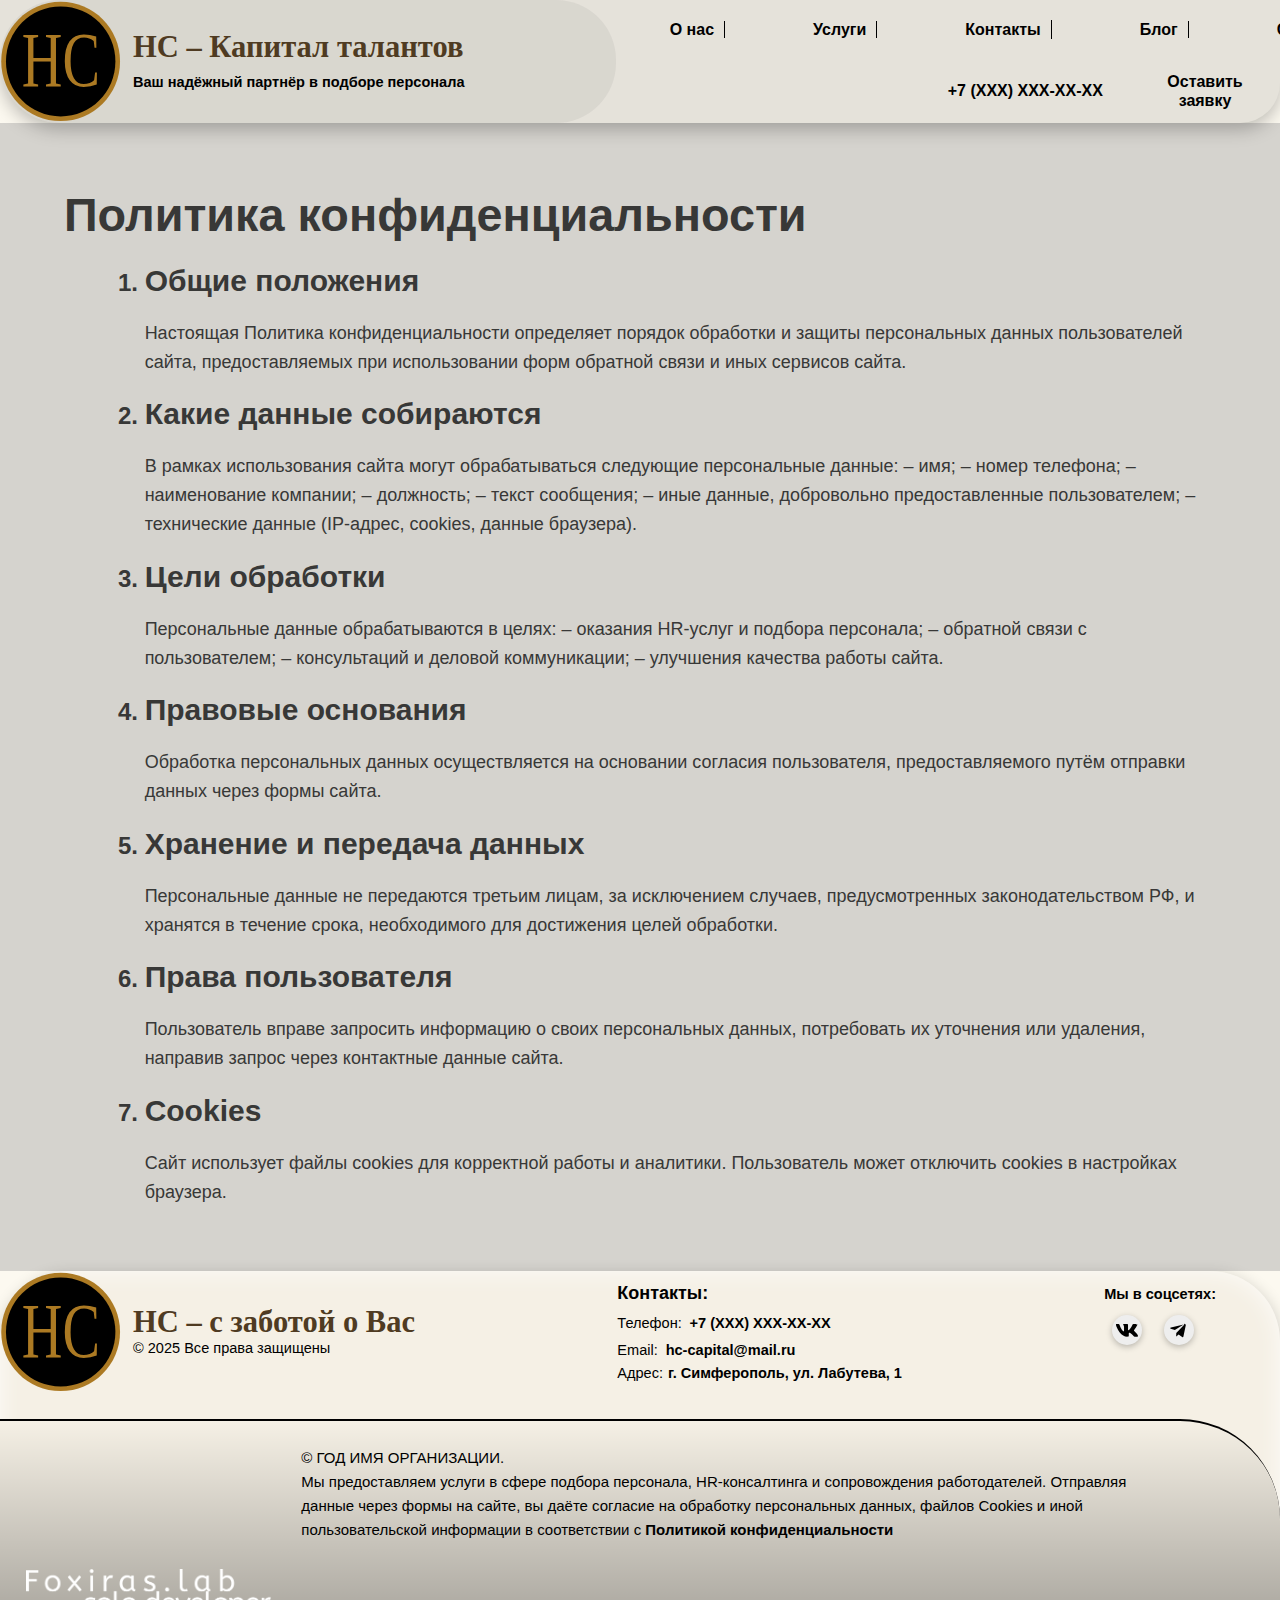
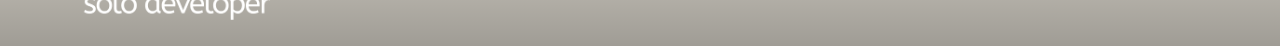
<file: privacy.html>
<!DOCTYPE html>
<html lang="ru">
<head>
  <meta charset="UTF-8">
  <title>Политика конфиденциальности</title>
    <meta name="viewport" content="width=device-width, initial-scale=1.0" />
    <title>HR — с заботой о Вас</title>
    <!-- Подключаем шрифты отдельным файлом -->
    <link rel="stylesheet" href="styles/global.css" />

    <!-- Подключаем основные стили -->
    <link rel="stylesheet" href="styles/style.css" />
    <link rel="stylesheet" href="styles/variable.css" />
</head>
<body class="page-privacy">
<header class="site-a-cap" role="banner">
      <a class="site-a-cap__brand" href="/" aria-label="На главную">
        <img class="site-a-cap__logo" src="images/log_HC.svg" loading="lazy" alt="логотип-страницы">
        <div class="site-a-cap__brand-text">
          <span class="site-a-cap__brand-title">НС – Капитал талантов</span>
          <span class="site-a-cap__brand-tagline"
            >Ваш надёжный партнёр в подборе персонала</span
          >
        </div>
      </a>
      <div class="site-a-cap__container">
        <nav class="main-nav" aria-label="Главное меню">
          <ul id="mainmenu" class="menu">
            <li class="menu-list"><a href="#about">О нас</a></li>
            <li class="menu-list"><a href="#services">Услуги</a></li>
            <li class="menu-list menu-has-sub"><a href="#contacts" class="submenu-toggle">Контакты</a>
             <div class="submenu">
          <p class="submenu__text">
          Телефон:
          <a href="tel:+7XXXXXXXXXX"
            >+7 (XXX) XXX-XX-XX</a>
        </p>
        <address class="submenu__address submenu__text">
          Email:
          <a href="mailto:hc-capital@mail.ru?subject=Вопрос&body=Здравствуйте">hc-capital@mail.ru</a>
        </address>
        <address class="submenu__address submenu__text">
          Адрес:
          <a
            href="https://www.google.com/maps/search/?api=1&query=г.+Симферополь,+ул.+Лабутева,+1"
            target="_blank"
            rel="noopener"
            class="google_address"
            >г. Симферополь, ул. Лабутева, 1</a
          >
        </address>
  </div>
</li>
            <li class="menu-list"><a href="#blog">Блог</a></li>
            <li class="menu-list"><a href="#media">СМИ</a></li>
          </ul>
        </nav>
          <div class="main-menu">
            <a class="site-a-cap_phone" href="tel:+7XXXXXXXXXX"
              >+7 (XXX) XXX-XX-XX
            </a>
            <!-- Бургер-кнопка -->
            <div class="burger" id="burger">
              <span></span>
              <span></span>
              <span></span>
            </div>
            <button
              class="button-completion"
              type="button"
              onclick="document.querySelector('#request').scrollIntoView({behavior: 'smooth'});"
            >
              Оставить заявку
            </button>
          </div>
        </div>
    </header>

  <main>
    <article class="content">
    <h1 class="main-title">Политика конфиденциальности</h1>
    <ol class="menu-list">
    <li><h2 class="title"> Общие положения</h2>
    <p class="text">Настоящая Политика конфиденциальности определяет порядок обработки и защиты
персональных данных пользователей сайта, предоставляемых при использовании
форм обратной связи и иных сервисов сайта.
</p></li>
<li><h2 class="title"> Какие данные собираются</h2>
<p class="text">В рамках использования сайта могут обрабатываться следующие персональные данные:
– имя;
– номер телефона;
– наименование компании;
– должность;
– текст сообщения;
– иные данные, добровольно предоставленные пользователем;
– технические данные (IP-адрес, cookies, данные браузера).
</p></li>
<li><h2 class="title"> Цели обработки</h2>
<p class="text">Персональные данные обрабатываются в целях:
– оказания HR-услуг и подбора персонала;
– обратной связи с пользователем;
– консультаций и деловой коммуникации;
– улучшения качества работы сайта.
</p></li>
<li><h2 class="title"> Правовые основания</h2>
<p class="text">Обработка персональных данных осуществляется на основании согласия пользователя,
предоставляемого путём отправки данных через формы сайта.
</p></li>
<li><h2 class="title"> Хранение и передача данных</h2>
<p class="text">Персональные данные не передаются третьим лицам, за исключением случаев,
предусмотренных законодательством РФ, и хранятся в течение срока,
необходимого для достижения целей обработки.
</p></li>
<li><h2 class="title"> Права пользователя</h2>
<p class="text">Пользователь вправе запросить информацию о своих персональных данных,
потребовать их уточнения или удаления, направив запрос через контактные данные сайта.
</p></li>
<li><h2 class="title"> Cookies</h2>
<p class="text">Сайт использует файлы cookies для корректной работы и аналитики.
Пользователь может отключить cookies в настройках браузера.
</p></li>
</ol>
</article>
  </main>

 <footer class="footer">
      <div class="footer__one-floor">
      <a class="site-a-cap__brand-footer" href="/" aria-label="На главную">
        <img class="site-a-cap__logo" src="images/log_HC.svg" loading="lazy" alt="логотип-страницы" width="75px" height="75px">
          <div class="footer__brand">
        <span class="site-a-cap__brand-title">НС – с заботой о Вас</span>
          <span class="site-a-cap__brand-tagline-footer"
            >© 2025 Все права защищены</span
          >
          </div>
      </a>

      <div class="footer-contacts">
        <strong  class="footer__group">Контакты:</strong>
        <address class="footer-contacts__text">
          Телефон:
          <a class="site-a-cap_phone" href="tel:+7XXXXXXXXXX"
            >+7 (XXX) XXX-XX-XX</a
          >
        </address>
        <address class="footer-contacts__text">
          Email:
          <a class="site-a-cap__mail" href="mailto:hc-capital@mail.ru?subject=Вопрос&body=Здравствуйте">hc-capital@mail.ru</a>
        </address>
        <address class="footer-contacts__text">
          Адрес:
          <a
            href="https://www.google.com/maps/search/?api=1&query=г.+Симферополь,+ул.+Лабутева,+1"
            target="_blank"
            rel="noopener"
            class="google_address"
            >г. Симферополь, ул. Лабутева, 1</a
          >
        </address>
      </div>

      <div class="footer-social">
        <p class="footer-group">Мы в соцсетях:</p>
        <ul class="footer__socials">
          <li>
            <a
              class="socials__link"
              href="#"
              target="_blank"
              rel="noopener"
              aria-label="ВКонтакте"
            >
              <!-- VK (встроенный SVG, не нужны отдельные файлы) -->
              <svg viewBox="0 0 24 24" class="icon">
                <path
                  d="M22.54 6.42c.17-.54 0-.93-.8-.93h-2.64c-.67 0-.97.35-1.14.73 0 0-1.33 3.23-3.21 5.33-.61.6-.89.8-1.22.8-.17 0-.42-.2-.42-.74V6.42c0-.66-.19-.93-.73-.93H8.39c-.41 0-.66.3-.66.58 0 .62.93.77 1.02 2.53v3.82c0 .84-.15.99-.47.99-.89 0-3.06-3.24-4.35-6.94-.25-.71-.5-1-1.19-1H.84c-.75 0-.9.35-.9.73 0 .68.89 4.06 4.14 8.52 2.16 2.94 5.21 4.53 8 4.53 1.67 0 1.88-.38 1.88-1.02v-2.35c0-.74.16-.89.69-.89.39 0 1.07.2 2.64 1.74 1.8 1.8 2.1 2.61 3.12 2.61h2.64c.75 0 1.13-.38.91-1.13-.24-.75-1.1-1.84-2.24-3.12-.62-.72-1.56-1.5-1.85-1.89-.39-.5-.28-.72 0-1.16 0 0 3.28-4.62 3.62-6.2Z"
                />
              </svg>
            </a>
          </li>
          <li>
            <a
              class="socials__link"
              href=" https://t.me/HC_Talents"
              target="_blank"
              rel="noopener"
              aria-label="Telegram"
            >
              <!-- Telegram -->
              <svg viewBox="0 0 24 24" class="icon">
                <path
                  d="M9.04 15.31 8.89 19c.4 0 .57-.17.78-.38l1.87-1.8 3.88 2.84c.71.39 1.22.18 1.41-.66l2.56-12.06c.23-1.07-.38-1.49-1.07-1.23L3.2 9.27c-1.03.4-1.01.97-.18 1.24l4.47 1.39 10.38-6.57c.49-.3.94-.13.57.17"
                />
              </svg>
            </a>
          </li>
        </ul>
      </div>
      </div>
      <div class="footer__two-floor two-floor">
        <img class="nickname_developer" src="images/My_nickname.png"  alt="Имя разработчика">
        <div class="two-floor__block-about">
        <p class="two-floor__text">© ГОД ИМЯ ОРГАНИЗАЦИИ.</p>
        <p class="two-floor__text">Мы предоставляем услуги в сфере подбора персонала, HR-консалтинга и сопровождения работодателей.
Отправляя данные через формы на сайте, вы даёте согласие на обработку персональных данных, файлов Cookies и иной пользовательской информации в соответствии с 
          <a href="/privacy.html" target="_blank" class="two-flooor__conf" href="#">Политикой конфиденциальности</a>
        </p>
        </div>
      </div>
    </footer>
</body>
</html>
</file>
<file: styles/global.css>
*,
*::before,
*::after {
  box-sizing: border-box;
}

body {
  width: 1100px;
  margin: 0 auto;
  font-family: Raleway, sans-serif;
}

h1,
h2,
h3,
h4,
h5,
h6,
p,
ul,
ol,
li,
blockquote {
  margin: 0;
  padding: 0;
}

a {
  color: inherit;
}

img {
  width: 100%;
}

button {
  font: inherit;
}
</file>
<file: styles/style.css>
body {
  width: 100%;
  margin: 0 auto;
  padding: 0;
  background-color: var(--color-bg);
  color: var(--color-dark);
  font-family: var(--font-main);
  font-size: var(--fs-body);
  line-height: 1.2;
  text-align: left;
  word-spacing: normal;
  scroll-behavior: smooth;
}

p {
  line-height: 1.6;
}

html { scroll-behavior: smooth; }
:root { --header-h: 72px; }
.anchor { scroll-margin-top: var(--header-h); }

.site-a-cap {
  position: sticky;
  top: 0;
  z-index: 1000;
  background: #fff;
  width: 100%;
  background: #e5e2da;
  border-bottom-left-radius: clamp(10px, 6vw, 60px);
  display: flex;
  flex-direction: row;
  justify-content: space-between;
  gap: 16px;
  box-shadow: 0 6px 18px rgba(0,0,0,0.25);
}

@property --snake-angle {
  syntax: "<angle>";
  inherits: false;
  initial-value: 0deg;
}

.site-a-cap__brand {
  position: relative;
  display: inline-flex;
  align-items: center;
  gap: 12px;
  text-decoration: none;
  color: inherit;
  min-height: 100%;
  width: 100%;
  isolation: isolate;
  border: 1px solid transparent;
  outline: none;
}

.site-a-cap__brand > *{
  position: relative;
  z-index: 2;
}

.site-a-cap__brand:hover {
  background-color: rgb(115, 115, 115, 0.1);
  border-radius: 60px;
}

.site-a-cap__brand::before{
  content: "";
  position: absolute;
  inset: 0;
  border-radius: inherit;
  padding: 2px;            
  z-index: 1;
  pointer-events: none;
  background: conic-gradient(
    from var(--snake-angle),
    transparent 0deg 320deg,                 
    rgba(166,124,0,0.25) 320deg 334deg,      
    #a67c00 334deg 344deg,                  
    #f1da7a 344deg 350deg,                   
    transparent 350deg 360deg               
  );

  -webkit-mask:
    linear-gradient(#000 0 0) content-box,
    linear-gradient(#000 0 0);
  -webkit-mask-composite: xor;
          mask-composite: exclude;

  opacity: 0;
}

.site-a-cap__brand:active::before{
  opacity: 1;
  animation: snake-run 3s linear infinite;
}

@keyframes snake-run{
  to { --snake-angle: 360deg; }
}

.site-a-cap__brand:focus-visible {
  border-radius: 60px;
  border: 1px solid black;
}

.site-a-cap__logo {
   width: clamp(20px, 12vw, 120px);
    height: auto;
}

.site-a-cap__brand-text {
  display: flex;
  flex-direction: column;
}

.site-a-cap__brand-title {
  font-family: var(--font-title);
  font-size: var(--fs-h3);
  line-height: 1.1;
  font-weight: 600;
  color: var(--color-accent);
}

.site-a-cap__brand-tagline {
  display: none;
  font-size: var(--fs-small);
  font-weight: 600;
  margin-top: 10px;
}

.site-a-cap__container {
  display: flex;
  justify-content: center;
}

.main-menu {
  display: flex;
  align-items: center;
  justify-content: flex-end;
}

.site-a-cap_phone {
  position: relative;
  font-weight: 600;
  color: #000;
  text-decoration: none;
  padding: 1%;
  border: 1px solid transparent;
}

.site-a-cap_phone:hover {
  background-color: rgb(115, 115, 115, 0.1);
  border-radius: 60px;
}

.site-a-cap_phone::after {
  content: "";
  position: absolute;
  left: 0;
  bottom: -2px;          
  width: 100%;
  height: 2px;          
  background: black;
  transform: scaleX(0);
  transform-origin: left;
  transition: transform 1s ease;
}

.site-a-cap_phone:active::after {
  transform: scaleX(1);
}

.site-a-cap_phone:focus {
  outline: none;
}

.site-a-cap_phone:focus-visible {
  border: 1px solid black;
  border-radius: 60px;
}

.burger {
  background: grey;
  min-width: 50px;
  height: 100%;
  display: flex;
  flex-direction: column;
  gap: 10px;
  justify-content: center;
  cursor: pointer;
}

.burger span {
  margin: 0px 11px 0px 11px;
  height: 4px;
  background: #000;
  border-radius: 2px;
}

.button-completion {
  position: relative;
  overflow: hidden;
  cursor: pointer;
  display: inline-block;
  background: var(--color-bg-gold);
  text-align: center;
  min-width: 100px;
  height: 100%;
  padding: 5px 10px 5px 10px;
  color: #000;
  border: none;
  font-family: var(--font-alt);
  outline: none;
  font-weight: 600;
}

.button-completion::before{
  content: "";
  position: absolute;
  inset: 0;
  background: linear-gradient(
    90deg,
    transparent 0%,
    rgba(0,0,0,0.25) 80%,
    transparent 100%
  );
  transform: translateX(-100%);
  transition: transform 1s ease;
}

.button-completion:hover::before{
  transform: translateX(100%);
}

.button-completion::after{
  content: "";
  position: absolute;
  inset: 0;
  background: rgba(0,0,0,0.18);
  opacity: 0;
  transition: opacity 0.15s ease;
  pointer-events: none;
}

.button-completion:active::after{
  opacity: 1;
}

.button-completion:focus-visible {
  border: 1px solid black;
}

.main-nav {
  display: none; 
  position: absolute;
  top: 100%;           
  left: 0;
  width: 100%;
  background: #e5e2da;
  padding: 20px 0;
  box-shadow: 0 6px 18px rgba(0,0,0,0.25);
  z-index: 999;
}

.main-nav.open {
  display: block;
}

.menu {
  list-style: none;
  padding: 0;
  margin: 0;
  display: flex;
  flex-direction: column;
  gap: 18px;
  text-align: center;
}

.menu-list a {
  position: relative;
  font-weight: 600;
  color: #000;
  text-decoration: none;
  padding-left: 5px;
}

.menu-list a:hover {
  background-color: rgb(115, 115, 115, 0.1);
  border-radius: 60px;  
  border-right: 1px solid transparent;
}

.menu-list a::after {
  content: "";
  position: absolute;
  left: 0;
  bottom: -4px;          
  width: 100%;
  height: 1px;           
  background: black;
  transform: scaleX(0);
  transform-origin: left;
  transition: transform 0.35s ease;
}

.menu-list a:active::after {
  transform: scaleX(1);
}

.menu-list a:focus {
  border: 1px solid transparent;
}

.menu-list a:focus-visible {
  border-radius: 60px;
  outline: 1px solid black;
}

.site-a-cap_phone {
  display: none;
}

.burger.active span:nth-child(1) {
  transform: translateY(10px) rotate(60deg);
}

.burger.active span:nth-child(2) {
  opacity: 0;
}

.burger.active span:nth-child(3) {
  transform: translateY(-10px) rotate(-60deg);
}

.burger span {
  height: 3px;
  background: #000;
  border-radius: 2px;
  transition: transform .3s ease, opacity .3s ease;
}

.submenu {
  max-height: 0;
  overflow: hidden;
  transition: max-height .3s ease;
  padding-left: 10px;
}

.menu-has-sub.active .submenu {
  max-height: 200px; 
  margin-top: 6px;
}

.submenu-toggle {
  position: relative;
  display: block;
}

.submenu-toggle::after {
  content: "▼";
  position: absolute;
  left: 5%;
  transition: transform .3s;
}

.menu-has-sub.active .submenu-toggle::after {
  transform: rotate(180deg);
}

.submenu__address {
  font-style: normal;
}

.submenu a {
  border-bottom: 1px solid black;
}

.hero {
  margin-top: 4%;
  display: flex;
  flex-direction: column;
  align-items: center;
  gap: 12px;
}

.hero-overlay {
  order: 1;         
  text-align: center;
}

.hero-overlay_title {
  text-shadow: 0 -5px 7px gray;
  font-size: var(--fs-h1);
  font-weight: 600;
  font-family: var(--font-title);
  margin: 0 0 6px;
}

.hero-overlay_text-slogan {
  display: block;
  padding-left: 15px;
}

.hero-overlay_text {
  color: var(--color-accent);
  margin: 0;
}

.hero-logo {
  order: 2;
  width: 100%;
  height: auto;
  border-radius: 16px;
  display: block;
  object-fit: cover;
}

.hero-note {
  display: none;
}

.curve {
  display: none;
}

.services {
  margin-top: 1%;
  padding: 5%;
  background: var(--color-bg-section);
  border-radius: 16px;
  box-shadow: inset 0 0 12px rgba(0,0,0,0.35);
}

.standard-block-parametr__title {
  text-shadow: var(--shadow-soft);
  font-family: var(--font-title);
  font-size: var(--fs-h2);
  color: var(--color-accent);
  text-align: center;
  margin-bottom: 1%;
}

h5.services__subtitle {
  text-align: center;
}

.services__subtitle {
  font-size: var(--fs-body);
  color: var(--color-accent);
  padding-top: 3%;
}

.services__text {
  text-indent: 24px;
  hyphens: auto;
  word-break: normal;
  overflow-wrap: break-word;
}

.services__text,
.services__heading {
  line-height: 1.3;
  color: var(--color-dark);
}

.standard-block-parametr__heading {
  font-weight: 600;
  text-align: center;
  
}

.services__block-services {
  display: flex;
  flex-direction: column;
  flex-wrap: wrap;
  gap: 16px;
  margin: 10px 0;
}

.services__block-info {
  min-height: 100px;
  background: var(--color-small-bg-section);
  border-radius: 12px;
  padding: 3%;
  box-shadow: var(--shadow-soft);
}

.problems {
  padding: 5% 3%;
}

.block__about-problems {
  display: flex;
  flex-direction: column;
  gap: 20px;
}

.problems__block {
  background: var(--color-small-bg-section);
  padding: 5%;
  border-radius: var(--radius-md);
  border: 1px solid rgba(0,0,0,0.07);
}

.problems__title {
  font-size: var(--fs-body);
  border-bottom: 1px solid black;
  padding-bottom: 15px;
  font-weight: 700;
  color: #7a5c20;
  text-align: center;
  margin-bottom: 12px;
}

.problems__label {
  margin: 8px 0 4px;
  color: var(--color-active);
}

.problems__text {
  line-height: 1.45;
  color: #1a1a1a;
}

.about-hr {
  position: relative;
  margin: 0 auto;
  overflow: hidden;
  margin-top: 1%;
}

.about__image {
  display: block;
  width: 100%;
  height: 800px;
  object-fit: cover;
}

.about-hr::before {
  content: "";
  position: absolute;
  inset: 0;
  background: rgba(0,0,0,.45);
  z-index: 0;
}

.about-hr__block-text {
  position: absolute;
  inset: 20px 16px;
  z-index: 1;
  color: #fff;
  padding-right: 20px;
}

.about-hr__text {
  font-size: var(--fs-small);
  margin: 0 0 10px;
}

.about-hr__more {
  max-height: 0;
  overflow: hidden;
  transition: max-height .3s ease;
}

.about-hr__block-text::after {
  content: "";
  position: absolute;
  left: 0;
  right: 0;
  bottom: 40px;
  height: 40px;
  background: linear-gradient(to bottom, transparent, rgba(0,0,0,.6));
  pointer-events: none;
  opacity: 1;
  transition: opacity .3s ease;
}

.about-hr__toggle {
  margin-top: 6px;
  padding: 8px 14px;
  background: rgba(0,0,0,.6);
  color: #fff;
  border: none;
  border-radius: 999px;
  font-size: 14px;
  cursor: pointer;
}

.about-hr--open .about-hr__more {
  max-height: 1000px;
}

.about-hr--open .about-hr__block-text::after {
  opacity: 0;
}

.section__founder {
  position: relative;
  width: 100%;
  overflow: hidden;
}

.founder__img {
  position: relative;
  width: 100%;
}

.founder-img__img {
  width: 100%;
  height: auto;
  display: block;
  object-fit: cover;
}

.founder__img::after {
  content: "";
  position: absolute;
  inset: 0;
  background: linear-gradient(
    to bottom,
    rgba(0,0,0,0.1),
    rgba(0,0,0,0.6)
  );
  z-index: 1;
}

.founder__block-text:nth-child(2) {
  position: absolute;
  bottom: 10%;
  left: 50%;
  transform: translateX(-50%);
  width: 90%;
  z-index: 2;
  color: #fff;
  text-shadow: var(--shadow-soft);
}

.founder__about-name {
  font-size: var(--fs-lead);
  color: var(--color-accent);
  border-bottom: 1px solid;
}

.founder__block-about {
  background: rgba(255,255,255,0.2);
  padding: 3%;
  border-radius: 10px;
  margin-bottom: 3%;
  font-family: var(--font-title);
}

.founder__about-me {
  background: rgba(255,255,255,0.2);
  padding: 3%;
  border-radius: 10px;
}

.founder__link {
  padding-left: 5%;
}

.founder__list {
  padding-top: 3%;
}

.stats {
  width: 100%;
  padding: 5% 3%;
  display: flex;
  flex-direction: column;
  gap: 15px;
}

.stats__block {
  background: var(--color-bg-gold);
  padding: 5%;
  border-radius: 20px;
}

.stats__text {
  line-height: 1.35;
  color: #1d1a16;
  text-align: center;
  font-weight: 600;
}

.change-text {
  font-size: 26px;
  font-weight: 800;
  color: #000;
}

.offer {
  padding: 5% 3%;
}

.offer-container {
  display: flex;
  flex-direction: column;
  gap: 20px;
}

.offer-container__card {
  background: var(--color-small-bg-section);
  padding: 5%;
  border-radius: var(--radius-md);
  border: 1px solid rgba(0,0,0,0.07);
}

.offer-container__title {
  background: var(--color-bg-gold);
  color: #1d1a16;
  padding: 2% 2%;
  text-align: center;
  font-size: var(--fs-body);
  font-weight: 400;
  border-radius: 15px;
  margin-bottom: 12px;
}

.offer-container__text {
  line-height: 1.4;
  color: #1d1a16;
  text-align: left;
  text-indent: 24px;
  font-size: var(--fs-body);
}

.experience {
  padding: 5% 3%;
}

.experience-container {
  display: flex;
  flex-direction: column;
}

.experience-container__card {
  margin-top: 1%;
  padding: 1%;
  padding-left: 3%;
  background: linear-gradient(
    135deg,
    #3a3a3a 90%,
    #2c2c2c 10%
  );
  line-height: 1.4;
  font-size: var(--fs-body);
  border-top-left-radius: 40px;
  border-bottom-right-radius: 40px;
  color: var(--color-light);
}

.experience__more {
  max-height: 0;
  overflow: hidden;
  transition: max-height .35s ease;
}

.experience__toggle {
  margin-top: 12px;
  padding: 1% 2%;
  border-radius: 999px;
  border: none;
  background: black;
  color: white;
  font-weight: 600;
  cursor: pointer;
}

.experience--open .experience__more {
  max-height: 1000px;
}

.contact__form {
  padding: 5% 3%;
  text-align: center;
}

.contact-form__title {
  font-size: var(--fs-h2);
  color: var(--color-accent);
  margin-bottom: 8px;
}

.contact__form .standard-block-parametr__heading {
  line-height: 1.4;
  margin-bottom: 20px;
  padding: 0 4px;
}

.form {
  display: flex;
  flex-direction: column;
  gap: 14px;
  background: #fff;
  padding: 3%;
  border-radius: 20px;
  box-shadow:
    inset 0 0 20px rgba(255,255,255,0.8),
    0 4px 14px rgba(0,0,0,0.15);
}

.form input,
.form textarea {
  width: 100%;
  padding: 3%;
  font-size: var(--fs-big-small);
  border-radius: 14px;
  border: 1px solid #ddd;
  background: #fafafa;
  box-shadow: inset 0 0 6px rgba(0,0,0,0.08);
}

.form textarea {
  min-height: 110px;
  resize: none;
}

.contact-form_button {
  position: relative;
  overflow: hidden;
  cursor: pointer;
  display: inline-block;
  margin-top: 2%;
  padding: 4%;
  width: 100%;
  background: var(--color-bg-gold);
  border-radius: 50px;
  border: none;
  font-size: var(--fs-base);
  font-weight: 600;
  color: #000;
  box-shadow: 0 3px 10px rgba(0,0,0,0.2);
  outline: none;
}

.contact-form_button::before{
  content: "";
  position: absolute;
  inset: 0;
  background: linear-gradient(
    90deg,
    transparent 0%,
    rgba(0,0,0,0.25) 80%,
    transparent 100%
  );
  transform: translateX(-100%);
  transition: transform 1s ease;
}

.contact-form_button:hover::before{
  transform: translateX(100%);
}

.contact-form_button::after{
  content: "";
  position: absolute;
  inset: 0;
  background: rgba(0,0,0,0.18);
  opacity: 0;
  transition: opacity 0.15s ease;
  pointer-events: none;
}

.contact-form_button:active::after{
  opacity: 1;
}

.contact-form_button:focus-visible {
  border: 1px solid black;
}

.form-consent {
  display: flex;
  gap: 1%;
}

.form-consent input[type="checkbox"] {
  transform: scale(1.5);
}

.button-approval {
  display: inline-block;
  background: transparent !important;
  width: auto !important;
  height: auto !important;
  border: none !important;
  box-shadow: none !important;
  padding: 0 !important;
  
}

.form-consent__text {
  font-size: var(--fs-supersmall);
}

.form {
  position: relative;
}

.form-success {
  position: absolute;
  inset: 0;
  display: flex;
  align-items: center;
  justify-content: center;
  border-radius: 10000px;
  background: transparent;
  color: #1a7f37;
  font-size: 32px;
  font-weight: 800;
  text-align: center;
  opacity: 0;
  pointer-events: none;
  transition: opacity 0.3s ease;
}

.form-success.is-visible {
  opacity: 1;
}

.footer {
  padding: 3%;
  background: #f5f0e5;
  border-radius: 30px 30px 0 0;
  box-shadow:
    inset 0 0 25px rgba(255,255,255,0.8),
    0 4px 16px rgba(0,0,0,0.2);
}

.footer__one-floor {
  display: flex;
  justify-content: space-between;
}

.footer__two-floor {
  display: flex;
  flex-direction: column-reverse;
  position: relative;
  background: inherit;
  margin-top: 2%;
  border-top: 2px solid black;
  min-height: 150px;
  width: 100%;
  border-top-right-radius: 100px;
  padding: 2%;
  gap: 30px;
}

.footer__two-floor::before {
  content: "";
  position: absolute;
  inset: 0;
  background: linear-gradient(
    to bottom,
    rgba(0, 0, 0, 0.0) 0%,
    rgba(0, 0, 0, 0.35) 100%,
    rgba(0, 0, 0, 0.7) 120%
  );
  pointer-events: none;
  border-top-right-radius: 100px;
}

.nickname_developer {
  width: 20%;
  height: 20%;
  position: relative;
  z-index: 1;
  padding-top: 10%;
}

.two-floor__text {
  font-size: var(--fs-supersmall);
  font-family: var(--font-main);
}

.two-flooor__conf{
  display: inline;              
  font-weight: 600;
  color: #000;
  text-decoration: none;
  position: relative;
  padding: 0;
  background-image: linear-gradient(currentColor, currentColor);
  background-repeat: no-repeat;
  background-position: 0 100%;   
  background-size: 0 2px;        
  transition: background-size 1s ease;
}

.two-flooor__conf:hover{
  background-color: rgba(115,115,115,0.1);
  border-radius: 60px;
}

.two-flooor__conf:active{
  background-size: 100% 2px;
}

.two-flooor__conf:focus-visible{
  outline: none;
  border: 1px solid #000;
  border-radius: 60px;
}

.site-a-cap__brand-footer {
  position: relative;
  display: inline-flex;
  align-items: center;
  gap: 12px;
  text-decoration: none;
  color: #000;
  isolation: isolate;
  border: 1px solid transparent;
  outline: none;
}

.site-a-cap__brand-footer > *{
  position: relative;
  z-index: 2;
}

.site-a-cap__brand-footer:hover {
  background-color: rgb(115, 115, 115, 0.1);
  border-radius: 60px;
}

.site-a-cap__brand-footer::before{
  content: "";
  position: absolute;
  inset: 0;
  border-radius: inherit;
  padding: 2px;            
  z-index: 1;
  pointer-events: none;
  background: conic-gradient(
    from var(--snake-angle),
    transparent 0deg 320deg,                 
    rgba(166,124,0,0.25) 320deg 334deg,      
    #a67c00 334deg 344deg,                   
    #f1da7a 344deg 350deg,                   
    transparent 350deg 360deg                
  );
  -webkit-mask:
    linear-gradient(#000 0 0) content-box,
    linear-gradient(#000 0 0);
  -webkit-mask-composite: xor;
          mask-composite: exclude;
  opacity: 0;
}

.site-a-cap__brand-footer:active::before{
  opacity: 1;
  animation: snake-run 3s linear infinite;
}

@keyframes snake-run{
  to { --snake-angle: 360deg; }
}

.site-a-cap__brand-footer:focus-visible {
  border-radius: 60px;
  border: 1px solid black;
}

.site-a-cap__brand-tagline-footer {
  display: none;
}

.footer-contacts {
  display: none; 
}

.footer__group {
  font-size: var(--fs-body);
}

.footer-contacts__text {
  font-size: var(--fs-small);
  font-style: normal;
  margin-top: 2%;
}

.site-a-cap__mail {
  position: relative;
  font-weight: 600;
  color: #000;
  text-decoration: none;
  padding: 1%;
  border: 1px solid transparent;
}

.site-a-cap__mail:hover {
  background-color: rgb(115, 115, 115, 0.1);
  border-radius: 60px;
}

.site-a-cap__mail::after {
  content: "";
  position: absolute;
  left: 0;
  bottom: -2px;          
  width: 100%;
  height: 2px;           
  background: black;
  transform: scaleX(0);
  transform-origin: left;
  transition: transform 1s ease;
}

.site-a-cap__mail:active::after {
  transform: scaleX(1);
}

.site-a-cap__mail:focus {
  outline: none;
}

.site-a-cap__mail:focus-visible {
  border: 1px solid black;
  border-radius: 60px;
}

.google_address {
  position: relative;
  font-weight: 600;
  color: #000;
  text-decoration: none;
  border: 1px solid transparent;
}

.google_address:hover {
  background-color: rgb(115, 115, 115, 0.1);
  border-radius: 60px;
}

.google_address::after {
  content: "";
  position: absolute;
  left: 0;
  bottom: -2px;          
  width: 100%;
  height: 2px;           
  background: black;
  transform: scaleX(0);
  transform-origin: left;
  transition: transform 1s ease;
}

.google_address:active::after {
  transform: scaleX(1);
}

.google_address:focus {
  outline: none;
}

.google_address:focus-visible {
  border: 1px solid black;
  border-radius: 60px;
}

.footer-group {
  font-size: var(--fs-small);
  font-weight: 600;
  margin-bottom: 8px;
}

.footer__socials {
  display: flex;
  gap: 14px;
  padding: 0;
  list-style: none;
}

.socials__link {
  width: 30px;
  height: 30px;
  display: flex;
  align-items: center;
  justify-content: center;
  background: #eee;
  border-radius: 50%;
  box-shadow: 0 2px 6px rgba(0,0,0,0.25);
  transition: transform .2s ease;
}

.socials__link:hover {
  transform: scale(1.1);
}

.icon {
  width: 22px;
  height: 22px;
  fill: #000;
}

.two-floor__block-about {
  padding: 0px 6% 0 0%;
}

@media (min-width: 768px) {
body {
  font-size: var(--fs-big-small);
}  

.site-a-cap__brand-tagline {
  display: block;
}

.about-hr__text {
  font-size: var(--fs-body);
  margin-bottom: 5%;
  text-indent: 24px;
}

.stats {
  display: grid;
  grid-template-columns: 1fr 1fr;

}
}

@media (min-width: 992px) {
  .burger {
    display: none;
  }

  .main-nav {
    display: flex;
    position: static;
    box-shadow: none;
    background: transparent;
  }

  .main-nav.open {
    display: none;
  }

  .submenu {
    display: none;
  }

  .site-a-cap__container {
    display: flex;
    flex-direction: column;
    width: 100%;
  }

  .menu {
    display: flex;
    flex-direction: row;
    justify-content: center;
    width: 100%;
    word-spacing: normal;  
    white-space: nowrap;   
    gap: 40px;
  }

  .menu-list a {
    border-right: 1px solid black;
    padding-right: 10px;
  }

  .site-a-cap {
    position: relative;
    justify-content:flex-start;
    border-bottom-right-radius: 40px;
    gap: 50px;
  }
  
  .submenu-toggle::after  {
    display: none;
  }

.button-completion {
  width: 150px;
  border-radius: 20px 0px 0px;
  border-bottom-right-radius: 40px;
  font-weight: 600;
}

.site-a-cap_phone {
  display: inline-block;
}

.main-menu {
  gap: 20px;
  height: 100%;
}

.services__block-services {
  display: grid;
  grid-template-columns: 1fr 1fr 1fr;
}

.block__about-problems {
  display: grid;
  grid-template-columns: 1fr 1fr 1fr;
}

.stats {
  grid-template-columns: 1fr 1fr 1fr 1fr;
  grid-template-rows: 1fr 1fr 1fr;
}

.stats__block {
  align-content: center;
}

.stats__block_1 {
  grid-column: span 2;
}

.stats__block_2 {
  grid-row: span 2;
}

.stats__block_4 {
  grid-column: span 2;
}

.stats__block_6 {
  grid-column: span 4;
}

.offer-container {
  display: grid;
  grid-template-columns: 1fr 1fr 1fr;
}

.footer-contacts {
  display: inline-block;
  padding-top: 1%;
}

.site-a-cap {
  max-width: 1300px;
  margin: 0 auto;
  
}

.footer__two-floor {
  display: flex;
  flex-direction: row;
}



}

@media (min-width: 1024px) {
  body { 
  max-width: 1740px;
}

  .hero {
    position: relative;
    max-width: 1440px;
    margin: 0 auto;
    min-height: 940px;  
    margin-top: 20px;       
  }

  .hero-logo {
    position: absolute;
    top: 0;
    right: 0;
    width: 65.9%;                
    height: 100%;
    object-fit: cover;
    object-position: center;
    border-bottom-left-radius: 45% 45%; 
    display: block;
  }

  .hero-overlay {
    position: relative;
    z-index: 2;
    margin: 5% auto 0;
    text-align: center;
  }

  .hero-overlay_title {
    margin: 0 0 12px;
  }

  .hero-overlay_text-slogan {
    display: inline;
    color: var(--color-bg);
  }

  .hero-overlay_text {
    margin: 0;
    padding-left: 25%;
    color: var(--color-light);
  }

  .hero-note {
    display: inline-block;
    position: absolute;
    left: 15%;
    top: 45%;
    transform: translateY(-50%);
    max-width: 260px;
    text-align: center;
    z-index: 2;
  }

  .curve {
    display: inline-block;
    position: absolute;
    top: -0px;
    right: clamp(-70px, calc(-9.6vw + 58.5px), -20px);
    width: 150px;
    height: 260px;
  }

  .hero-note_text {
    position: relative;
    margin: 0;
    font-family: var( --font-title);
  }

.hero-note_accent {
  font-weight: 600;
}

.about-hr {
  background-color: rgb(115, 115, 115, 0.3);
  border-radius: 24px;
  border-top-left-radius: 100px;
  display: grid;
  grid-template-columns: 1fr 1fr;
}

.about-hr::before {
  display: none;
}

.about-hr__block-text::after {
  display: none;
}

.about-hr__block-text {
  position: relative;
  color: black;
}

.about__image {
  border-radius: 100px 0 340px 0px;
}

.founder__img::after {
  display: none;
}

.section__founder {
  display: flex;
  flex-direction: row-reverse;
}

.founder__block-text:nth-child(2) {
  position: relative;
  display: inline-block;
  top: 0;
  right: 0;
  bottom: 0;
  left: 0;
  transform:translateX(0);
  width: 100%;
  color: black;
  text-shadow: var(--shadow-soft);
  margin: 3%;
}

.founder__list {
  color: white;
}

.founder__block-about {
   background: linear-gradient(
    135deg,
    #3a3a3a 40%,
    #2c2c2c 60%
  );
  color: #f5f1e8;
}

.founder-img__img {
  border-radius: 30px 150px 0px 200px;
}

.founder__about-me {
  background: linear-gradient(
    135deg,
    #3a3a3a 50%,
    #2c2c2c 50%
  );
}

.founder__title {
  background: var(--color-bg-gold);
  font-weight: 600;
  padding: 5%;
  margin: 1%;
  border-radius: 10px;
}

.founder__title p {
  text-align: center;
  color: black;
  font-family: var(--font-title);
  letter-spacing: 0.04em;
}

ul li::marker {
  font-size: 1.8em;
}

.founder__list {
  padding-top: 1%;
}

.footer {
  padding: 0;
  border-radius: 70px;
}

.footer__brand {
  display: flex;
  flex-direction: column;
}

.site-a-cap__brand-footer p {
  display: flex;
  flex-direction: column;
  gap: 10px;
}

.site-a-cap__brand-tagline-footer {
  display: inline-block;
  font-size: var(--fs-small);
}

.footer-social {
  padding: 1% 5% 0px 0px;
}

}






.page-privacy .content {
  padding: 5%;
  color: rgb(56, 56, 55);
  background: rgb(156, 155, 154, 0.4);
  font-family: var(--font-alt);
}

.page-privacy .main-title {
  font-size: var(--fs-h1);
}

.page-privacy .title {
  padding-top: 20px;
  padding-bottom: 20px;
  font-size: var(--fs-h2);
}

.page-privacy li {
  margin-left: 7%;
}

ol li::marker {
  font-size: 1.5em;
  font-weight: 600;
}

.page-privacy .text {
  font-size: var(--fs-body);
}
</file>
<file: styles/variable.css>
:root {
  /* === Цвета === */
  --color-bg-accent: #162C6E;   /* Темно-синий*/
  --color-bg: rgb(252, 249, 240);           /* молочный фон у body*/
  --color-bg-section: rgba(252, 247, 235);         /* фон у крупных блоков/секций */
  --color-small-bg-section: rgba(43, 43, 43, 0.1); /* Фон у мелких блоков */
  --color-block-header: rgb(199, 165, 171, 0.3); /* Фон у заголовка блоков, мелких */
  --color-accent: #4F3B22; /* темное золото, заголовки блоков */
  --color-dark: #000000;         /* глубокий чёрный */
  --color-light: #FFFFFF;        /* белый */
  --color-active: rgb(112, 110, 105, 0.9);

  /* === Шрифты === */
  --font-main: 'Nunito Sans', sans-serif;     /* основной текст */
  --font-title: 'Playfair Display', serif;    /* заголовки */
  --font-alt: 'Inter', sans-serif;            /* тех. подписи / кнопки */


  --fs-body:  clamp(0.9375rem, 0.6vw + 0.85rem, 1.125rem); /* 15 -> 18 */
  --fs-small: clamp(0.8125rem, 0.2vw + 0.75rem, 0.9375rem); /* 13 -> 15 */
  --fs-lead:  clamp(1.0625rem, 0.8vw + 0.9rem, 1.5rem);     /* 17 -> 24 */
  --fs-supersmall: clamp(12px, 1.2vw + 0.5rem, 15px); /* 12 - 15 */
  --fs-h1:    clamp(1.5rem, 1.0254rem + 2.3729vw, 3.25rem);          /* 24 -> 52 */
  --fs-h2:    clamp(1.25rem, 0.979rem + 1.1561vw, 1.875rem); /*  (20-30px) */;
  --fs-h3:    clamp(1.25rem,  1.2vw + 0.95rem, 2.125rem);    /* 20 -> 34 */
  --fs-h4:    clamp(1.125rem, 0.7vw + 0.95rem, 1.625rem);    /* 18 -> 26 */

  --lh-body: 1.55;
  --lh-head: 1.15;
  
  /* === Радиус скругления === */
  --radius-sm: 40px;  /* У шапки */
  --radius-md: 12px;  /* У мелких блоков*/
  --outline-focus: 1px solid black;
  --border-radius-focus: 9.375rem;

  /* === Тень === */
  --shadow-soft: 2px 2px 4px rgba(0, 0, 0, 0.4);  /* Тень у заголовка крупных блоков*/
  --shadow-strong: 10px 10px 20px rgba(0, 0, 0, 0.5);  /* Тень у мелких блоков */
  --shadow-strong-internal: inset 5px 5px 20px rgba(0,0,0,1);
}
</file>
